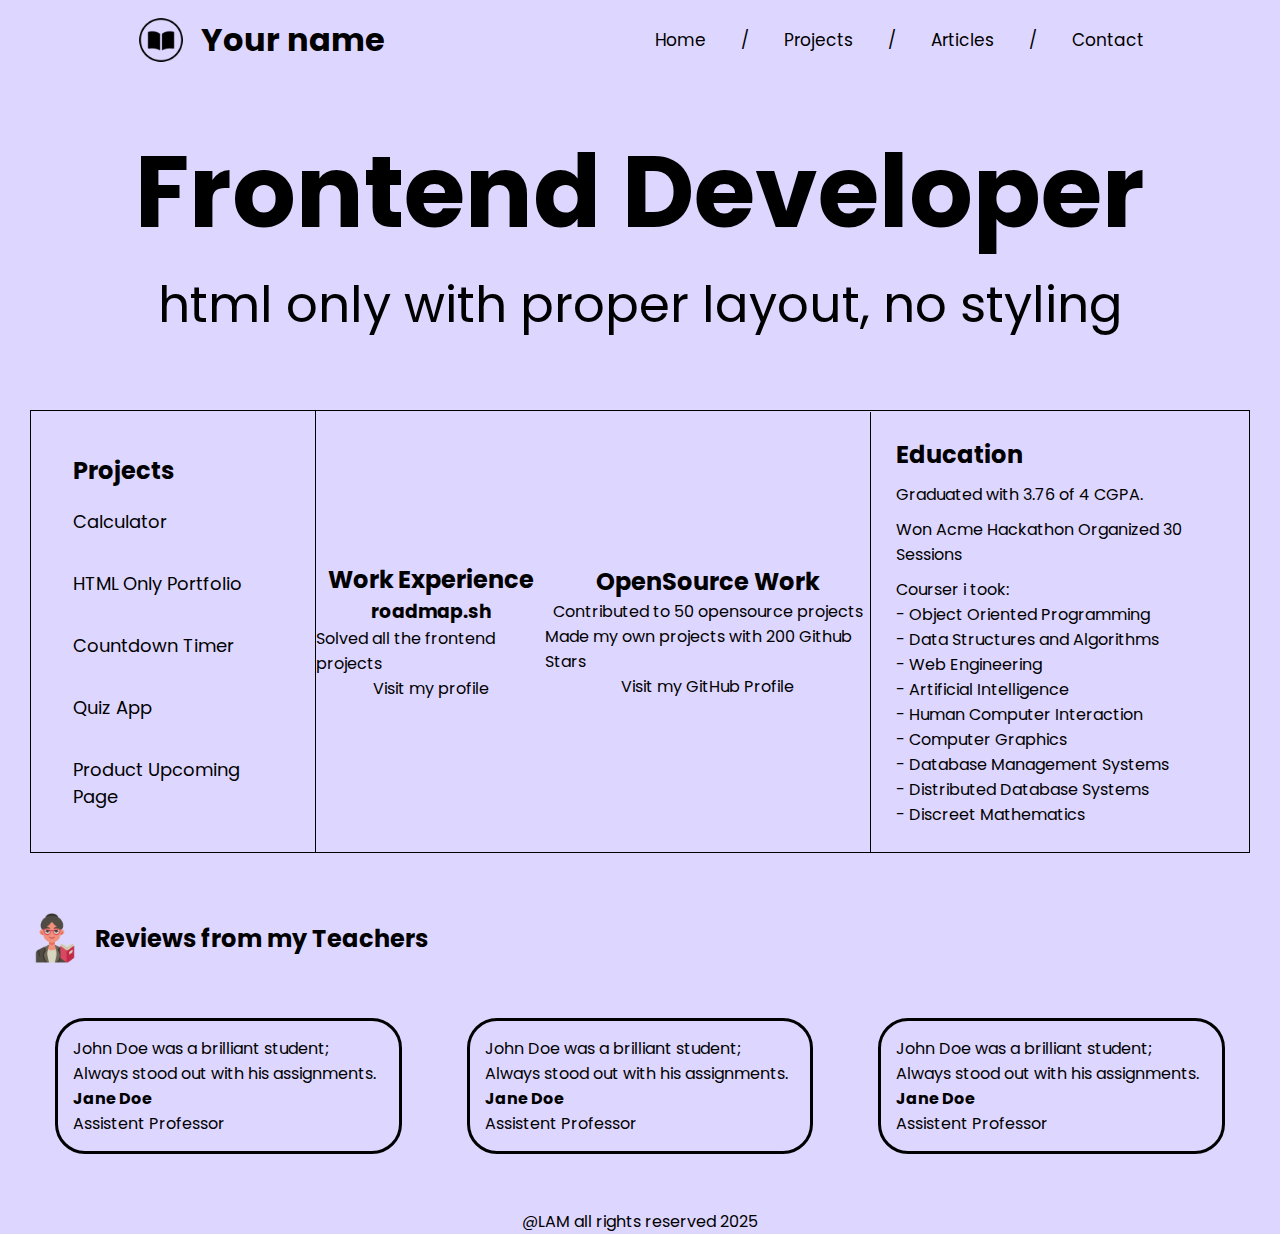
<file: index.html>
<!DOCTYPE html>
<html lang="pt-br">
<head>
    <meta charset="UTF-8">
    <meta name="viewport" content="width=device-width, initial-scale=1.0">
    <meta name="keywords" content="HTML, basic, website, SEO">
    <meta name="author" content="Lucas Antonio">
    <meta name="description" content="Site basico HTML usando tags semanticas">
    <link rel="stylesheet" href="style.css">
    <link rel="shortcut icon" href="imagens/favicon.ico" type="image/x-icon">
    <title>Basic HTML Website</title>
</head>
<body>
                <!-- Menu -->
    <header>
        <div class="menu.container">
            <nav>
                <div id="logo">
                    <img src="imagens/logo.png" alt="logo">
                    <h1>Your name</h1>
                </div>
                <div id="menu">
                    <ul>
                        <li><a href="index.html" target="_self">Home</a></li>/
                        <li><a href="projects.html" target="_self">Projects</a></li>/
                        <li><a href="articles.html">Articles</a></li>/
                        <li><a href="contact.html">Contact</a></li>
                    </ul>
                </div>
            </nav>
        </div>
    </header>

    <!-- Main -->
    <main>
                <!-- Titulo Principal -->
        <section>
            <div class="principal">
                <strong>
                    <h1 class="titulo-principal">Frontend Developer</h1>
                </strong>
                <p class="texto-principal">html only with proper layout, no styling</p>
            </div>
        </section>

                
        <section id="centro">                
                    <!-- Projetos -->
                    <div class="projects">
                        <h2>Projects</h2>
                        <ul>
                            <li><a href="#">Calculator</a></li>
                            <li><a href="#">HTML Only Portfolio</a></li>
                            <li><a href="#">Countdown Timer</a></li>
                            <li><a href="#">Quiz App</a></li>
                            <li><a href="#">Product Upcoming Page</a></li>
                        </ul>
                    </div>
                    
                        <!-- Experiencia de Trabalho -->
                        
                            <div class="exp">
                                <h2>Work Experience</h2>
                                    <h3>roadmap.sh</h3>
                                    <p>Solved all the frontend projects</p>
                                    <a href="#">Visit my profile</a>
                            </div>
                            
                            <div class="source">
                                <h2>OpenSource Work</h2>
                                <p>Contributed to 50 opensource projects</p>
                                <p>Made my own projects with 200 Github Stars</p>
                                <a href="#">Visit my GitHub Profile</a>
                            </div>
                    
                        <!-- Cursos -->
                    <div class="edu">
                        <h2>Education</h2>
                        <p>Graduated with 3.76 of 4 CGPA.</p>
                        <p>Won Acme Hackathon Organized 30 Sessions</p>
                        <ul>
                            <li>Courser i took: </li>
                            <li>- Object Oriented Programming</li>
                            <li>- Data Structures and Algorithms</li>
                            <li>- Web Engineering</li>
                            <li>- Artificial Intelligence</li>
                            <li>- Human Computer Interaction</li>
                            <li>- Computer Graphics</li>
                            <li>- Database Management Systems</li>
                            <li>- Distributed Database Systems</li>
                            <li>- Discreet Mathematics</li>
                        </ul>
                    </div>               
        </section>

                
        <aside>
                <!-- Reviews -->
            <div class="teachers">
                <img src="imagens/teachers.png" alt="professores">
                <h2>Reviews from my Teachers</h2>
            </div>
            
            <!-- Teacher 1 -->
            <div class="teachers">
                <div class="teacher">
                    <p>John Doe was a brilliant student; Always stood out with his assignments.</p>
                    <h4>Jane Doe</h4>
                    <p>Assistent Professor</p>
                </div>
                <!-- Teacher 2 -->
                <div class="teacher">
                    <p>John Doe was a brilliant student; Always stood out with his assignments.</p>
                    <h4>Jane Doe</h4>
                    <p>Assistent Professor</p>
                </div>
                <!-- Teacher 3 -->
                <div class="teacher">
                    <p>John Doe was a brilliant student; Always stood out with his assignments.</p>
                    <h4>Jane Doe</h4>
                    <p>Assistent Professor</p>
                </div>
            </div>
        </aside>

    </main>

    <footer>
        <p>@LAM all rights reserved 2025</p>
    </footer>
</body>
</html>
</file>
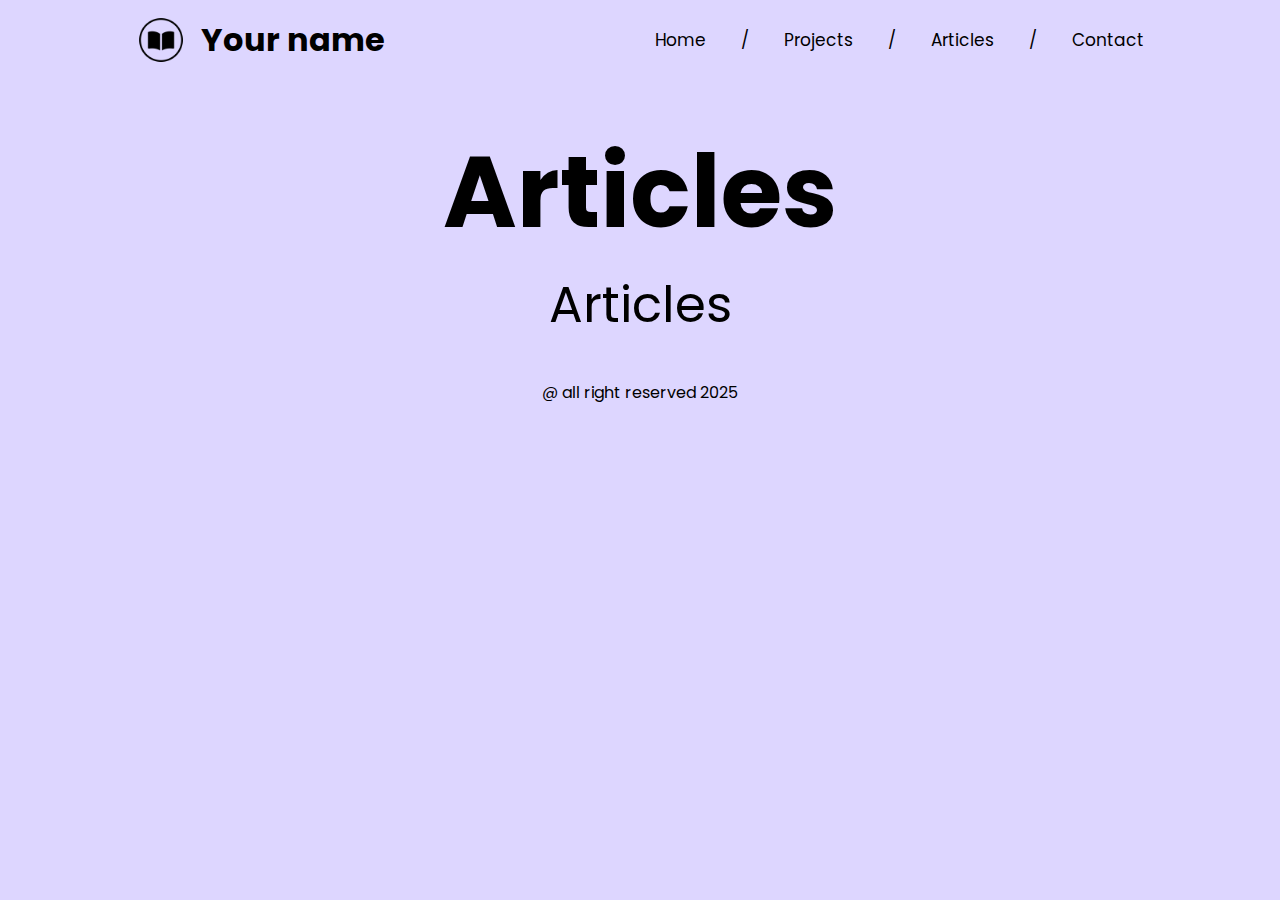
<file: articles.html>
<!DOCTYPE html>
<html lang="pt-br">
<head>
    <meta charset="UTF-8">
    <meta name="viewport" content="width=device-width, initial-scale=1.0">
    <meta charset="UTF-8">
    <meta name="viewport" content="width=device-width, initial-scale=1.0">
    <meta name="keywords" content="HTML, basic, website, SEO">
    <meta name="author" content="Lucas Antonio">
    <meta name="description" content="Site basico HTML usando tags semanticas">
    <link rel="stylesheet" href="style.css">
    <title>Projects</title>
</head>
<body>
    
    <header>
        <div class="menu.container">
            <nav>
                <div id="logo">
                    <img src="imagens/logo.png" alt="logo">
                    <h1>Your name</h1>
                </div>
                <div id="menu">
                    <ul>
                        <li><a href="index.html" target="_self">Home</a></li>/
                        <li><a href="projects.html" target="_self">Projects</a></li>/
                        <li><a href="articles.html">Articles</a></li>/
                        <li><a href="contact.html">Contact</a></li>
                    </ul>
                </div>
            </nav>
        </div>
    </header>

    <main>
        <section>
            <div class="principal">
                <strong>
                    <h1 class="titulo-principal">Articles</h1>
                </strong>
                <p class="texto-principal">Articles</p>
            </div>
        </section>

    <footer>
        <p>@ all right reserved 2025</p>
    </footer>
</body>
</html>
</file>
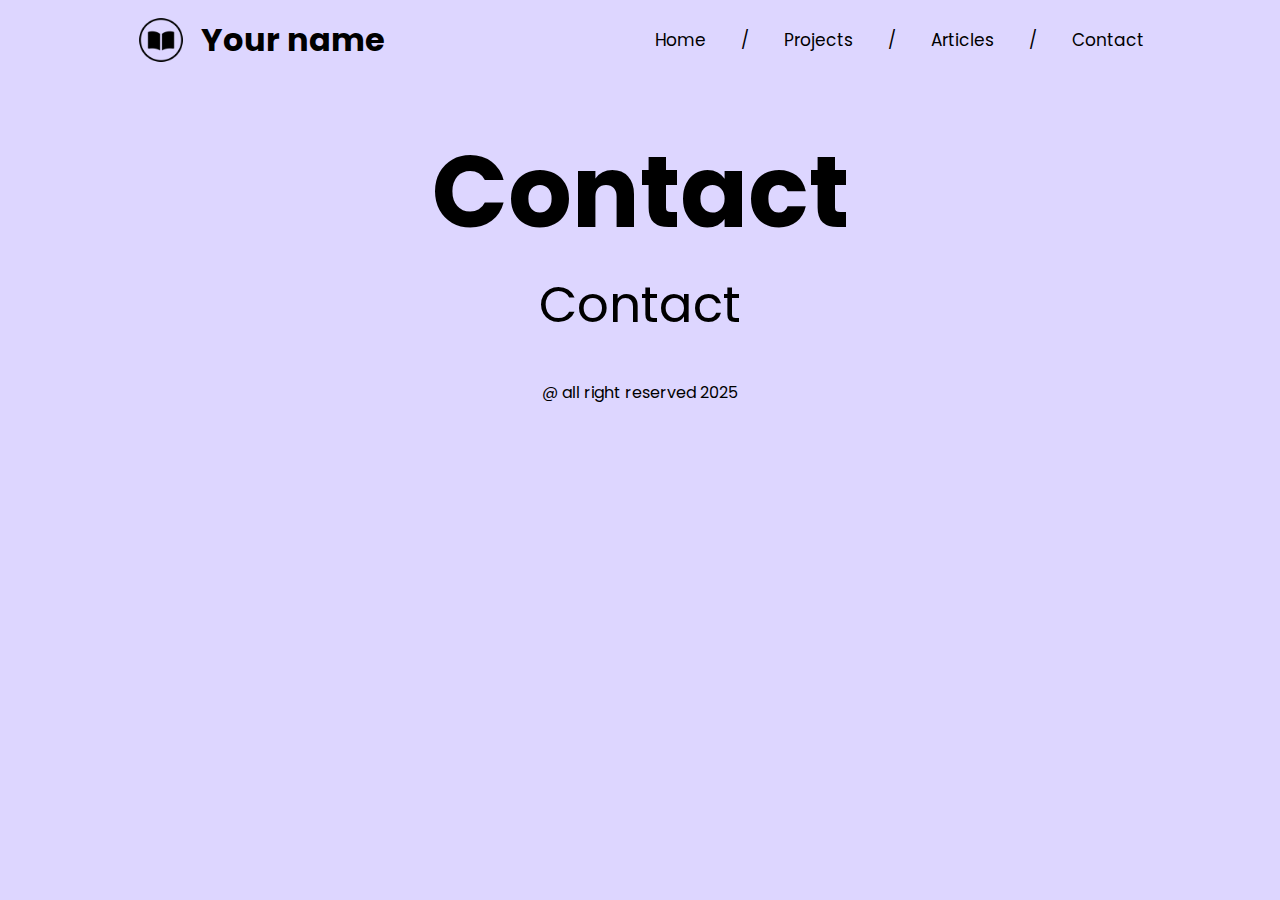
<file: contact.html>
<!DOCTYPE html>
<html lang="pt-br">
<head>
    <meta charset="UTF-8">
    <meta name="viewport" content="width=device-width, initial-scale=1.0">
    <meta charset="UTF-8">
    <meta name="viewport" content="width=device-width, initial-scale=1.0">
    <meta name="keywords" content="HTML, basic, website, SEO">
    <meta name="author" content="Lucas Antonio">
    <meta name="description" content="Site basico HTML usando tags semanticas">
    <link rel="stylesheet" href="style.css">
    <title>Projects</title>
</head>
<body>
    
    <header>
        <div class="menu.container">
            <nav>
                <div id="logo">
                    <img src="imagens/logo.png" alt="logo">
                    <h1>Your name</h1>
                </div>
                <div id="menu">
                    <ul>
                        <li><a href="index.html" target="_self">Home</a></li>/
                        <li><a href="projects.html" target="_self">Projects</a></li>/
                        <li><a href="articles.html">Articles</a></li>/
                        <li><a href="contact.html">Contact</a></li>
                    </ul>
                </div>
            </nav>
        </div>
    </header>

    <main>
        <section>
            <div class="principal">
                <strong>
                    <h1 class="titulo-principal">Contact</h1>
                </strong>
                <p class="texto-principal">Contact</p>
            </div>
        </section>

    <footer>
        <p>@ all right reserved 2025</p>
    </footer>
</body>
</html>
</file>
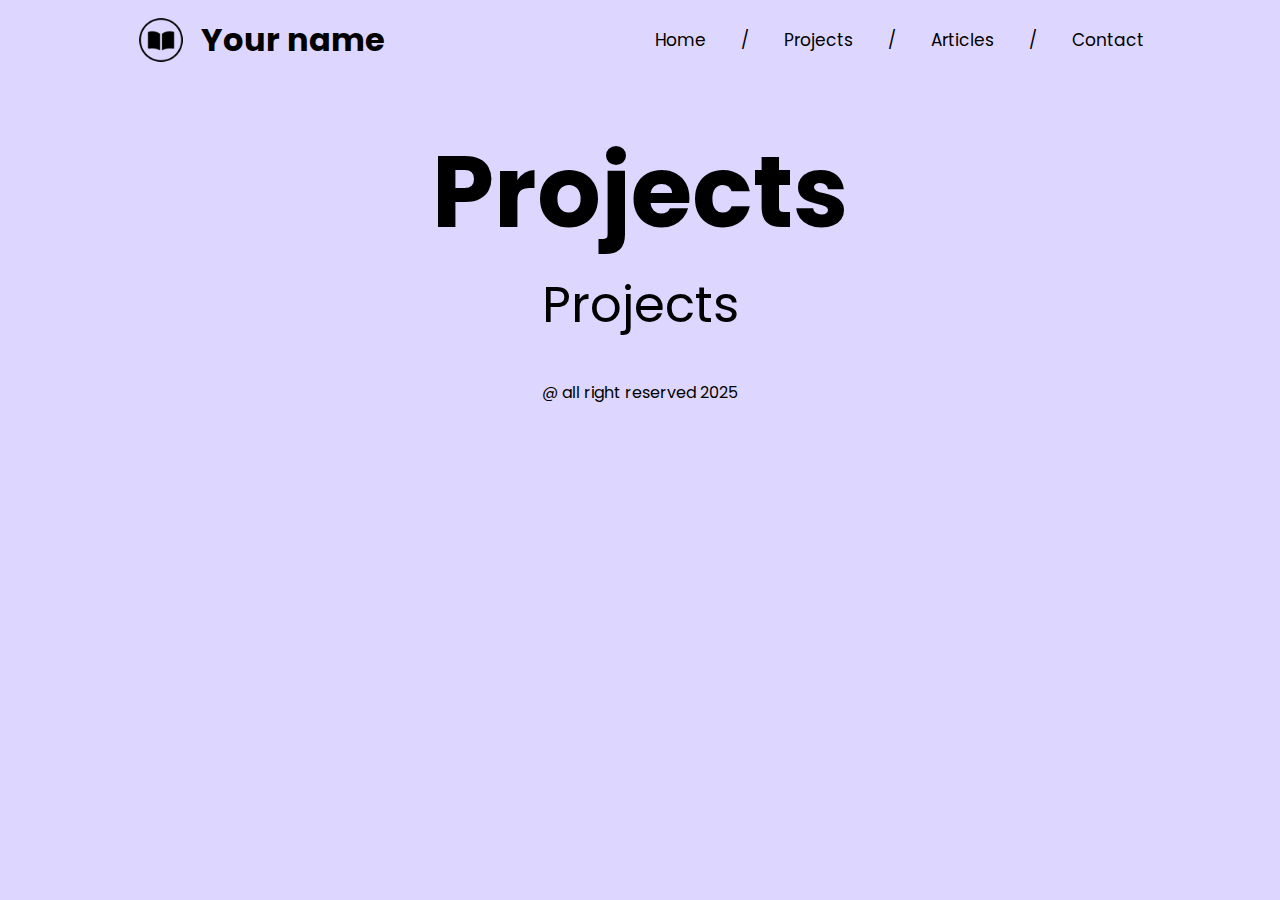
<file: projects.html>
<!DOCTYPE html>
<html lang="pt-br">
<head>
    <meta charset="UTF-8">
    <meta name="viewport" content="width=device-width, initial-scale=1.0">
    <meta charset="UTF-8">
    <meta name="viewport" content="width=device-width, initial-scale=1.0">
    <meta name="keywords" content="HTML, basic, website, SEO">
    <meta name="author" content="Lucas Antonio">
    <meta name="description" content="Site basico HTML usando tags semanticas">
    <link rel="stylesheet" href="style.css">
    <title>Projects</title>
</head>
<body>
    
    <header>
        <div class="menu.container">
            <nav>
                <div id="logo">
                    <img src="imagens/logo.png" alt="logo">
                    <h1>Your name</h1>
                </div>
                <div id="menu">
                    <ul>
                        <li><a href="index.html" target="_self">Home</a></li>/
                        <li><a href="projects.html" target="_self">Projects</a></li>/
                        <li><a href="articles.html">Articles</a></li>/
                        <li><a href="contact.html">Contact</a></li>
                    </ul>
                </div>
            </nav>
        </div>
    </header>

    <main>
        <section>
            <div class="principal">
                <strong>
                    <h1 class="titulo-principal">Projects</h1>
                </strong>
                <p class="texto-principal">Projects</p>
            </div>
        </section>

    <footer>
        <p>@ all right reserved 2025</p>
    </footer>
</body>
</html>
</file>
<file: style.css>
@charset "UTF-8";

@import url('https://fonts.googleapis.com/css2?family=Poppins:ital,wght@0,100;0,200;0,300;0,400;0,500;0,600;0,700;0,800;0,900;1,100;1,200;1,300;1,400;1,500;1,600;1,700;1,800;1,900&display=swap');

@media(max-width: 1480px) {
    div#centro {
        display: flex;
        flex-wrap: wrap;
    }
}

* {
    margin: 0;
    padding: 0;
    box-sizing: border-box;
    list-style: none;
    font-family: "Poppins", sans-serif;
}

body {
    background-color: oklch(0.894 0.057 293.283);
}

nav {
    display: flex;
    align-items: center;
    justify-content: space-around;
    height: 80px;
}

div#logo {
    display: flex;
    flex-direction: row;
    align-items: center;
    gap: 15px;
    cursor: pointer;
}

img {
    width: 50px;
    height: 50px;
}

div#menu ul {
    display: flex;
    flex-direction: row;
    gap: 35px;
    font-size: 17px;
}

div#menu a {
    color: black; 
    text-decoration: none;
}

div#menu a:hover {
    font-size: 20px;
    transition: ease 0.5s;
}

main {
    display: flex;
    flex-direction: column;
}

div.principal {
    display: flex;
    flex-direction: column;
    align-items: center;
    justify-content: center;
    height: 300px;
    font-size: 50px;
}

section#centro {
    display: flex;
    align-items: center;
    justify-content: space-between;
    border: 1px solid black;
    margin: 30px;
    flex: 1;
}

div.projects {
    display: flex;
    flex-direction: column;
    padding: 42px;
    gap: 20px;
    border-right: 1px solid black;
}

div.projects ul {
    display: flex;
    flex-direction: column;
    gap: 35px;
    text-decoration: none;
}

div.projects ul li a {
    color: black;
    font-size: 18px;
    text-decoration: none;
}

div.projects ul li a:hover {
    text-decoration: underline;
}

div.exp {
    display: flex;
    flex-direction: column;
    align-items: center;
}

div.exp a {
    text-decoration: none;
    color: black;
}

div.exp a:hover {
    text-decoration: underline;
}

div.source {
    display: flex;
    flex-direction: column;
    align-items: center;
}

div.source a {
    text-decoration: none;
    color: black;
}

div.source a:hover {
    text-decoration: underline;
}

div.edu {
    display: flex;
    flex-direction: column;
    padding: 25px;
    gap: 10px;
    border-left: 1px solid black;
}

div.teachers {
    display: flex;
    align-items: center;
    gap: 15px;
    margin: 30px;
}

div.teachers img {
    width: 50px;
    height: 50px;
}

div.teachers img:hover {
    width: 65px;
    height: 65px;
    transition: 0.5s;
}

div.teacher {
    display: flex;
    flex-direction: column;
    align-items: baseline;
    border: 3px solid black;
    border-radius: 30px;
    margin: 25px;
    padding: 15px;
}

div.teacher:hover {
    font-size: 22px;
    transition: 1s;
}

footer {
    display: flex;
    align-items: center;
    justify-content: center;
    width: 100%;
}
</file>
